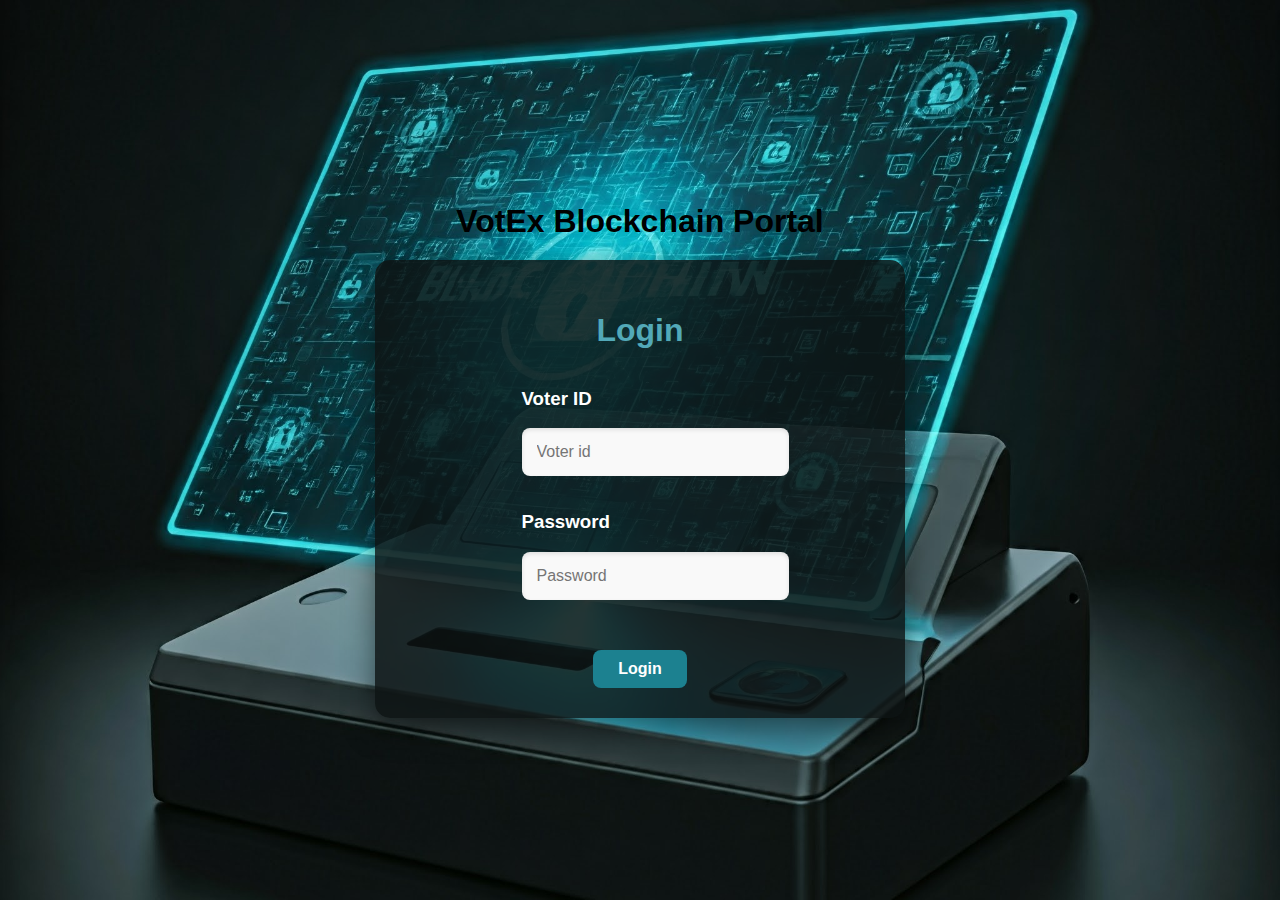
<file: login.html>
<!DOCTYPE html>
<html lang="en">

<head>
  <meta charset="utf-8">
  <meta http-equiv="X-UA-Compatible" content="IE=edge">
  <meta name="viewport" content="width=device-width, initial-scale=1">
  <title>Login Page</title>
  <link rel="stylesheet" type="text/css" href="../css/login.css">

</head>

<body>
  <h1 align="center" style="color: rgb(0, 0, 0);">VotEx Blockchain Portal</h1>
  <div class="container mt-5">
    <h1>Login</h1>
    <form id="loginForm">
      <div class="form-group">
        <label for="voter-id"><h3>Voter ID</h3></label>
        <input type="text" class="form-control" id="voter-id" name="voter-id" placeholder="Voter id">
      </div>
      <div class="form-group">
        <label for="password"><h3>Password</h3></label>
        <input type="password" class="form-control" id="password" name="password" placeholder="Password">
      </div>
      <button type="submit" class="btn btn-primary"><b>Login</b></button>
    </form>
  </div>
  <script src="https://ajax.googleapis.com/ajax/libs/jquery/3.3.1/jquery.min.js"></script>
  <script src="https://cdnjs.cloudflare.com/ajax/libs/popper.js/1.14.0/umd/popper.min.js"></script>
  <script src="../js/login.js" type="module"></script>
</body>

</html>
</file>
<file: css/login.css>
body {
  font-family: 'Arial', sans-serif;
  margin: 0;
  padding: 0;
  display: flex;
  flex-direction: column;
  justify-content: center;
  align-items: center;
  min-height: 100vh; /* Fullscreen coverage */
  background: url('../assets/Evm.jpeg') no-repeat center center fixed; /* Background image path */
  background-size: cover;
}

h1 {
  font-size: 32px; /* Larger title for emphasis */
  color: #52a9b8; /* Teal color from palette */
  margin-bottom: 20px; /* Space between title and container */
  text-align: center;
}

.container {
  width: 100%;
  max-width: 450px; /* Container width */
  background-color: rgba(13, 19, 19, 0.85); /* Darker semi-transparent background */
  padding: 30px 40px; /* Adjust padding */
  border-radius: 15px; /* Rounded corners */
  box-shadow: 0 10px 30px rgba(0, 0, 0, 0.5); /* Strong shadow for depth */
  text-align: center; /* Center content */
  display: flex;
  flex-direction: column;
  align-items: center;
}

.form-group {
  margin-bottom: 20px;
  width: 100%;
}

label {
  display: block;
  font-size: 16px; /* Label font size */
  color: #ffffff; /* White for contrast */
  text-align: left;
  margin-bottom: 5px;
}

input {
  width: 100%; /* Full width */
  padding: 15px; /* Larger padding for better touch target */
  border: none;
  border-radius: 8px;
  font-size: 16px;
  color: #333;
  background-color: #f9f9f9; /* Light background for inputs */
  box-shadow: inset 0 2px 4px rgba(0, 0, 0, 0.1); /* Subtle inner shadow */
  margin-bottom: 15px; /* More spacing between inputs */
}

input:focus {
  outline: none;
  box-shadow: 0 0 5px rgba(255, 255, 255, 0.5); /* Focus glow */
}

button {
  width: 40%; /* Smaller width for login button */
  padding: 10px; /* Reduced padding */
  background-color: #1c8190; /* Teal color from palette */
  color: #ffffff; /* White text */
  border: none;
  border-radius: 8px;
  font-size: 16px; /* Slightly smaller font */
  cursor: pointer;
  transition: background-color 0.3s ease, transform 0.2s ease;
  margin-top: 15px; /* Space above the button */
}

button:hover {
  background-color: #558e99; /* Darker shade for hover */
}

button:active {
  transform: translateY(2px); /* Simulate press effect */
}

@media (max-width: 768px) {
  .container {
    width: 90%; /* Adjust container width on mobile */
    padding: 20px; /* Adjust padding for mobile */
  }

  h1 {
    font-size: 28px; /* Adjust title size for mobile */
  }

  button {
    width: 50%; /* Adjust button width on mobile */
  }
}
</file>
